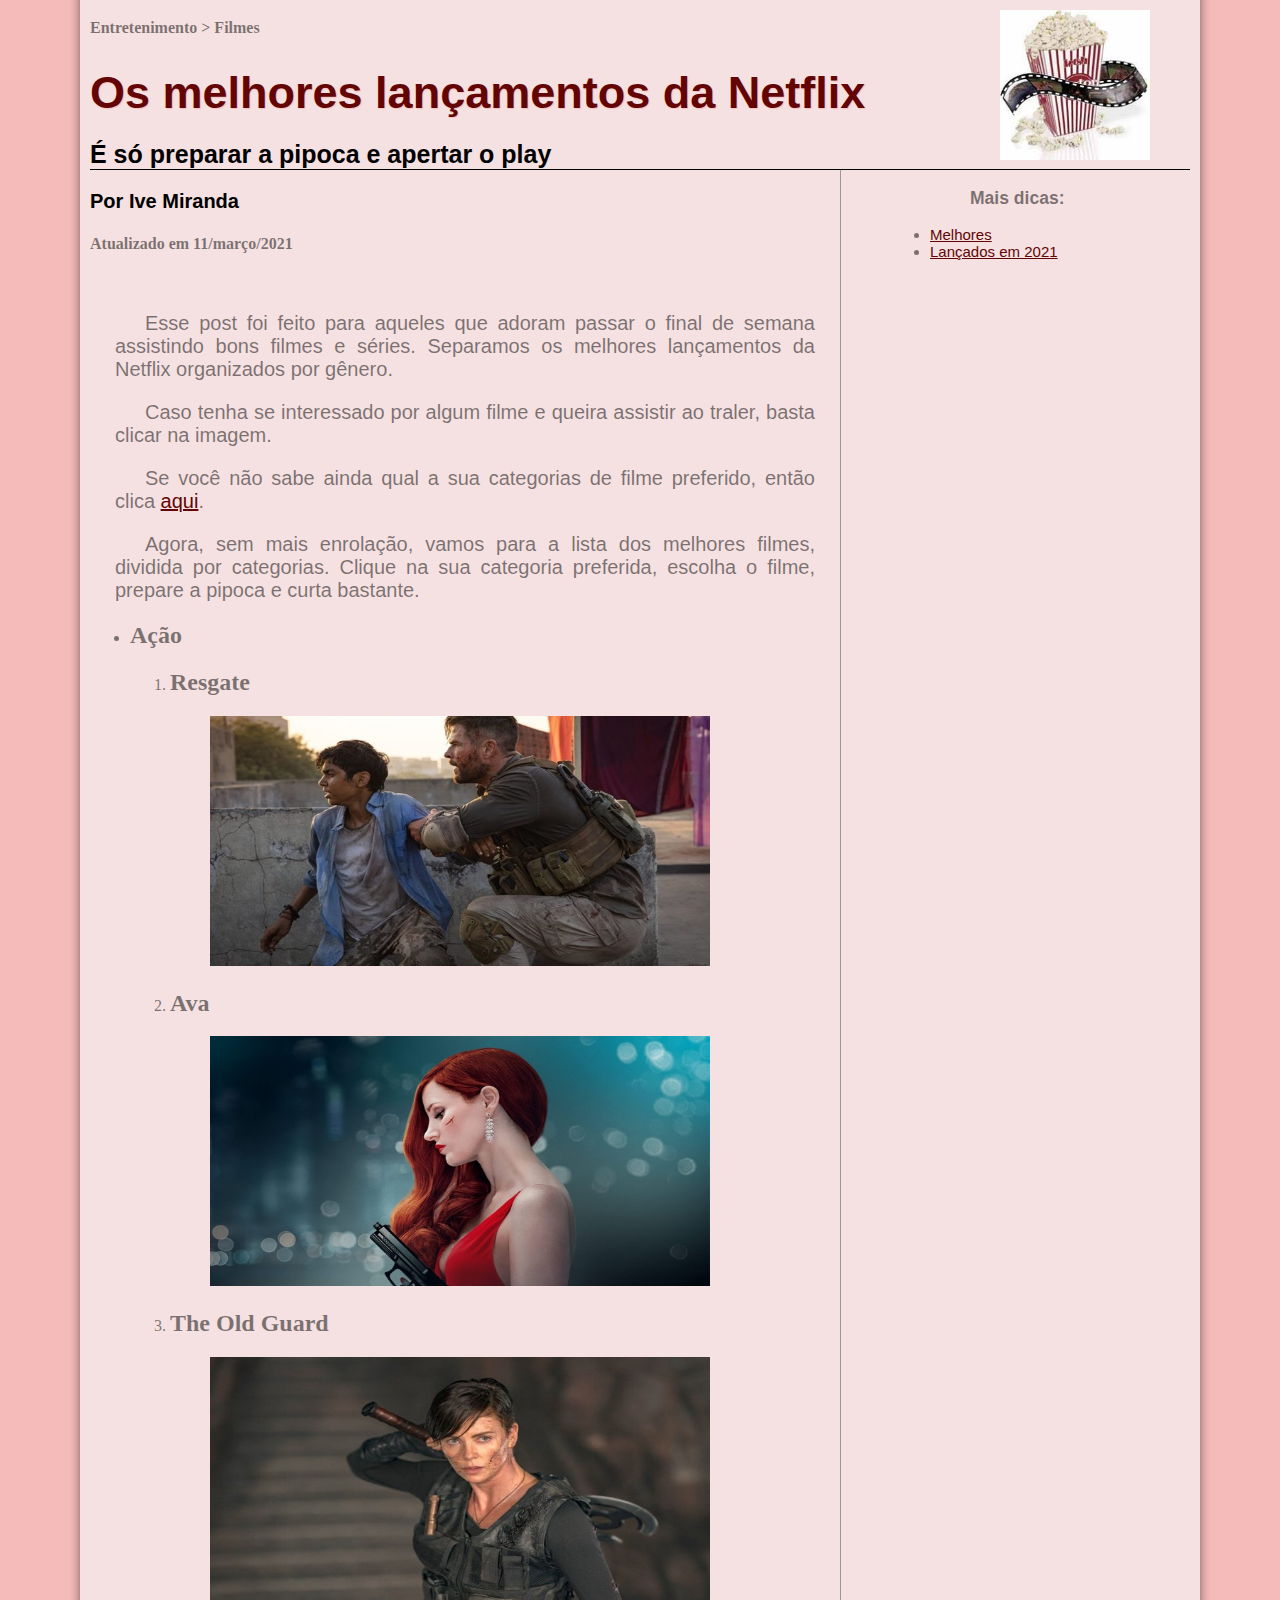
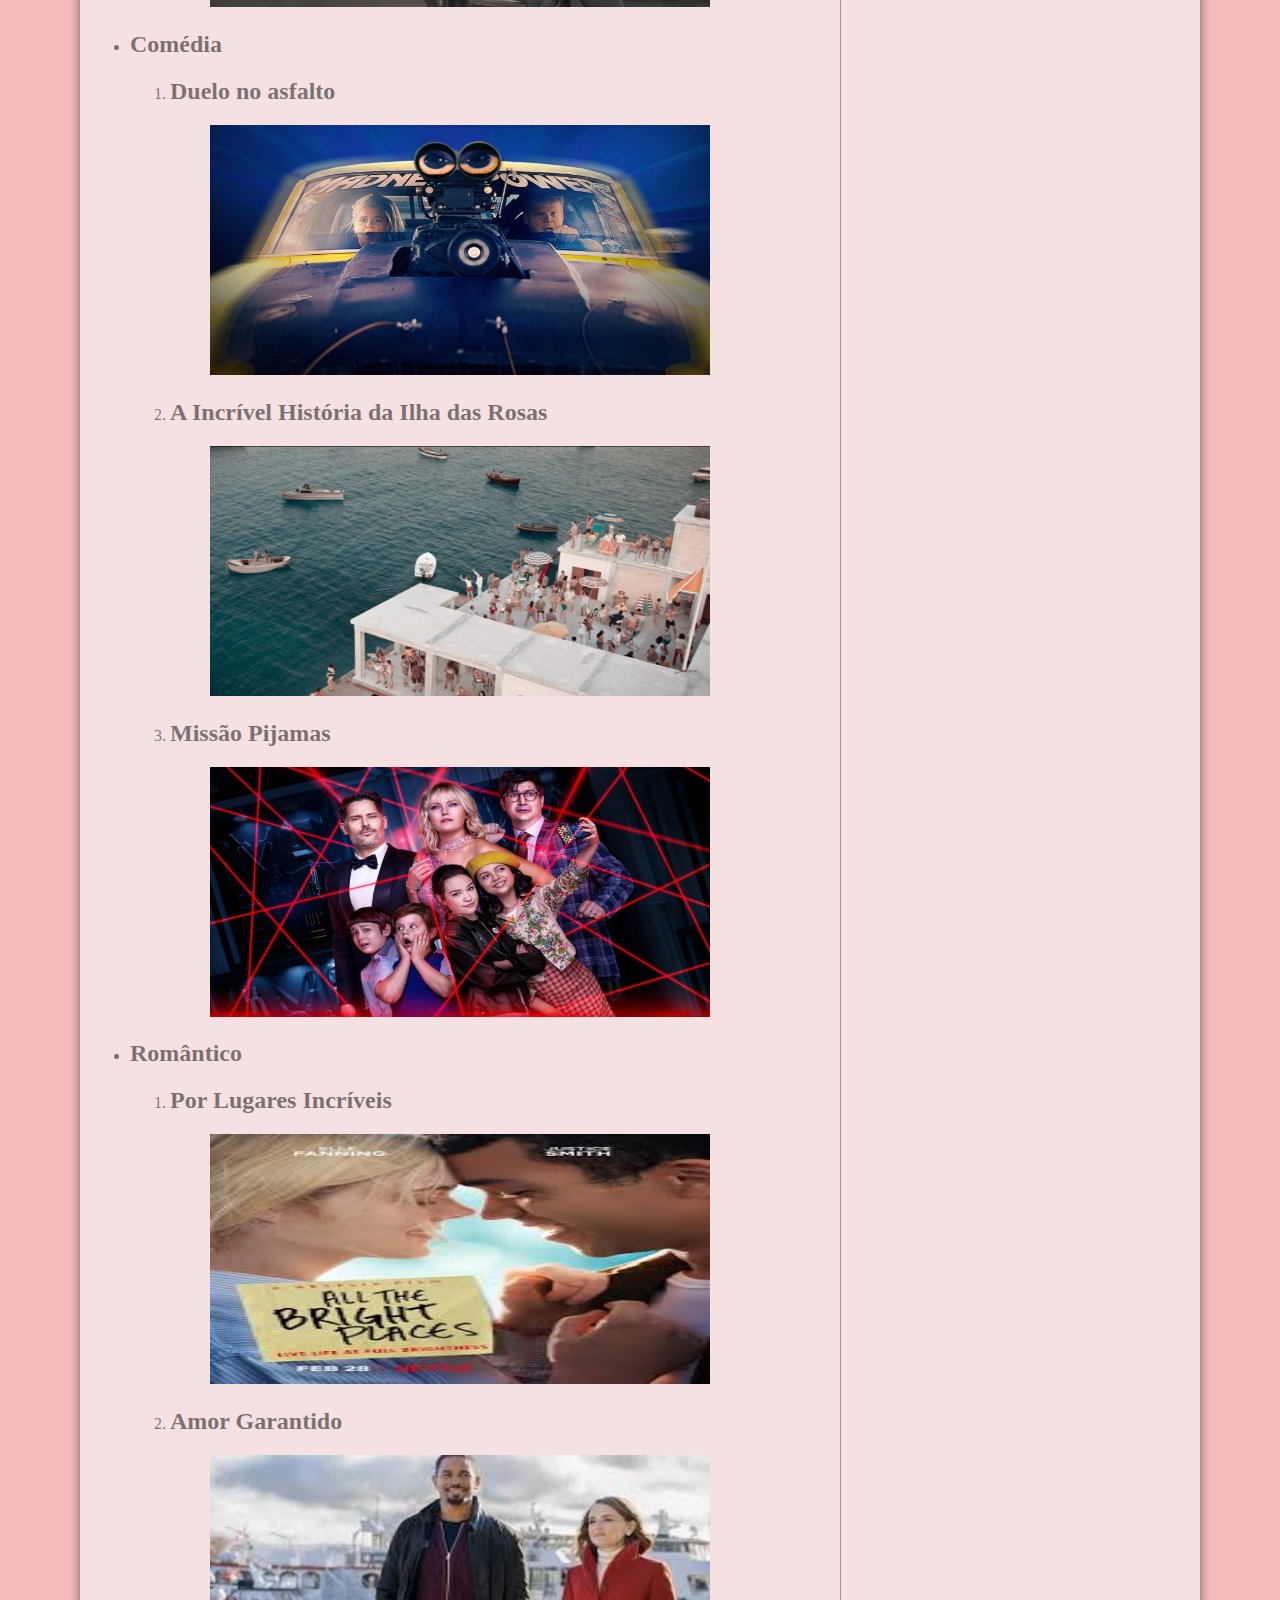
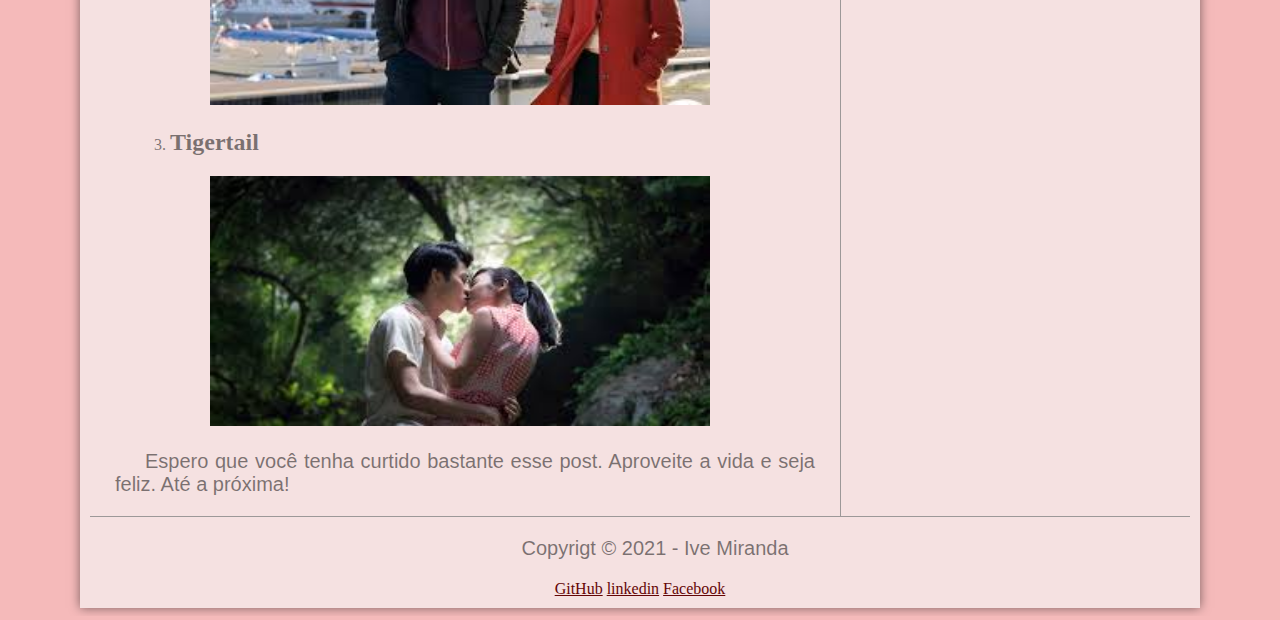
<file: index.html>
<!DOCTYPE html>
<html lang="pt-br">
<head>
    <meta charset="UTF-8"/>
    <title>Tarefa 12</title>
    <link rel="stylesheet" type="text/css" href="style.css"/>
</head>
<body>
    <div id="interface">
        <header id="cabecalho"> 

        <hgroup>
        <h4>Entretenimento > Filmes</h4>
        <h1>Os melhores lançamentos da Netflix</h1>
        <h2>É só preparar a pipoca e apertar o play</h2>
        </hgroup>

        <img id="pipoca" src="imagens/imagem1.jpeg">
        </header>
        
        <section id="corpo">
        <hgroup>
        <h3>Por Ive Miranda</h3>
        <h4>Atualizado em 11/março/2021</h4>
        </hgroup>
        
    <br/>

    <p>Esse post foi feito para aqueles que adoram
    passar o final de semana assistindo bons filmes e séries. 
    Separamos os melhores lançamentos da Netflix organizados
    por gênero.</p>

    <p>Caso tenha se interessado por algum filme e queira 
    assistir ao traler, basta clicar na imagem.</p>
    
    <p>Se você não sabe ainda qual a sua categorias de filme
    preferido, então clica <a href="https://www.nonetflix.com.br/categorias">aqui</a>.</p>

    <p>Agora, sem mais enrolação, vamos para a lista dos 
    melhores filmes, dividida por categorias. Clique na sua 
    categoria preferida, escolha o filme, prepare a pipoca
    e curta bastante.</p>
    
    <ul>
    <li><h2>Ação</h2></li>
        <ol>
            <dl>
            <li><dt><h2>Resgate</h2></dt></li>
                <dd><a href="https://www.youtube.com/watch?v=J7qesP-6EiA" target=”_blank”>
                        <img src="imagens/imagem2.jpg" width="500" height="250"/>
                    </a>
                </dd>
            </dl>
            <dl>
            <li><dt><h2>Ava</h2></dt></li>
                <dd><a href="https://www.youtube.com/watch?v=Mot5ovqTPXo" target=”_blank” >
                        <img src="imagens/imagem3.jpg" width="500" height="250"/>
                    </a>
                </dd>
            </dl>
            <dl>
            <li><dt><h2>The Old Guard</h2></dt></li>
                <dd><a href="https://www.youtube.com/watch?v=x4_EAlRLY_E" target=”_blank” >
                    <img src="imagens/imagem4.jpg" width="500" height="250"/>
                    </a>
                </dd>
            </dl>
        </ol>
    <li><h2>Comédia</h2></li>
        <ol>
            <dl>
            <li><dt><h2>Duelo no asfalto</h2></dt></li>
                <dd><a href="https://www.youtube.com/watch?v=ekP4CVZPkkg" target=”_blank”>
                        <img src="imagens/imagem5.jpg" width="500" height="250"/>
                    </a>
                </dd>
            </dl>
            <dl>
            <li><dt><h2>A Incrível História da Ilha das Rosas</h2></dt></li>
                <dd><a href="https://www.youtube.com/watch?v=753W2nrXH6U" target=”_blank” >
                        <img src="imagens/imagem6.jpg" width="500" height="250"/>
                    </a>
                </dd>
            </dl>
            <dl>
            <li><dt><h2>Missão Pijamas</h2></dt></li>
                <dd><a href="https://www.youtube.com/watch?v=SZDGPzbHjNw" target=”_blank” >
                    <img src="imagens/imagem7.jpg" width="500" height="250"/>
                    </a>
                </dd>
            </dl>
        </ol>
    <li><h2>Romântico</h2></li>
        <ol>
            <dl>
            <li><dt><h2>Por Lugares Incríveis</h2></dt></li>
                <dd><a href="https://www.youtube.com/watch?v=tdwLRHGQVG8" target=”_blank”>
                        <img src="imagens/imagem8.jpeg" width="500" height="250"/>
                    </a>
                </dd>
            </dl>
            <dl>
            <li><dt><h2>Amor Garantido</h2></dt></li>
                <dd><a href="https://www.youtube.com/watch?v=6ev5RBG_Src" target=”_blank” >
                        <img src="imagens/imagem9.jpeg" width="500" height="250"/>
                    </a>
                </dd>
            </dl>
            <dl>
            <li><dt><h2>Tigertail</h2></dt></li>
                <dd><a href="https://www.youtube.com/watch?v=_d_ipEzR9o4" target=”_blank” >
                    <img src="imagens/imagem10.jpeg" width="500" height="250"/>
                    </a>
                </dd>
            </dl>
        </ol>
    </ul>
        
    <p>Espero que você tenha curtido bastante esse post.
    Aproveite a vida e seja feliz. Até a próxima!
    </p>
           
        </section>
        <aside id="lateral">
            <ul><h3 margin-right: 10px; margin-left: 0px;>Mais dicas:</ul>
            <li><a href="https://www.oficinadanet.com.br/netflix2021/34205-filmes-para-assistir-nas-ferias-de-2021-na-netflix" target="_blank">Melhores</a></li>
            <li><a href="https://www.revistabula.com/39065-10-filmes-da-netflix-lancados-em-2021-que-valem-cada-segundo/">Lançados em 2021</a></li>
        </aside> 
        <footer id="rodape">
            <p>Copyrigt &copy; 2021 - Ive Miranda</br></p>
                <div class="midia">
                    <a href="https://github.com/IveMiranda">GitHub</a>
                    <a href="http://linkedin.com/ivemiranda" target="_blanck">linkedin</a>
                    <a href="https://www.facebook.com/ive.miranda.3" target="_blanck">Facebook</a>
                </div>
        </footer>
    </div> 
     
</body>
</html>
</file>
<file: style.css>
@charset "UTF-8";


body {
	background-color: rgb(245, 186, 186);
	color:rgba(0, 0, 0, 0.5);
}
 div#interface {
	 width:1100px;
	 background-color: #f5e1e1;
	 margin: -20px auto 0px auto;
	 box-shadow: 0px 0px 10px rgba(0, 0, 0, 0.5);
	 padding: 10px 10px 10px 10px;	 
 }
	
p {
	font-family: 'Arial',sans-serif;
	font-size: 20px;
	text-align: justify;
	text-indent: 30px;
	margin-right: 25px;
	margin-left: 25px;
}
a{
	color: #640505;
}

header#cabecalho img#pipoca {
	width: 150px;
	height: 150px;
	position: absolute;
	left: 1000px;
	top: 10px;
}

header#cabecalho {
	border-bottom: 1px #000000 solid;
	height: 150px;
}

header#cabecalho h1 {
	font-family: Arial, sans-serif;
	font-size: 45px;
	color: #640505;
	text-shadow: 1px 1px 1px rgba(243, 170, 170, 0.6);
	padding: 0px;
	margin-bottom: 0px;
}

header#cabecalho h2{
	font-family: "Arial", sans-serif;
	font-size: 25px;
	color: #000000;
	padding: 0px;
	margin-bottom: 0px;
}
section#corpo {
	display: block;
	width: 750px;
	float: left;
	border-right: 1px solid #9c9898;
}
section#corpo h3{
	font-family: "Arial", sans-serif;
	font-size: 20px;
	color: #000000;
	padding: 0px;
	margin-bottom: 0px;
}	
aside#lateral {
	display: block;
	width: 150px;
	float: right;
	margin-left: 70px;
	margin-right: 110px;
	font-family: 'Arial', sans-serif;
	font-size: 15px;
}

footer#rodape {
	display: flex;
	text-align: center;
	justify-content:space-evenly;
	flex-direction: column;
	clear: both;
	border-top: 1px solid #9c9898;
}
footer#rodape p{
	text-align: center;
}
</file>
